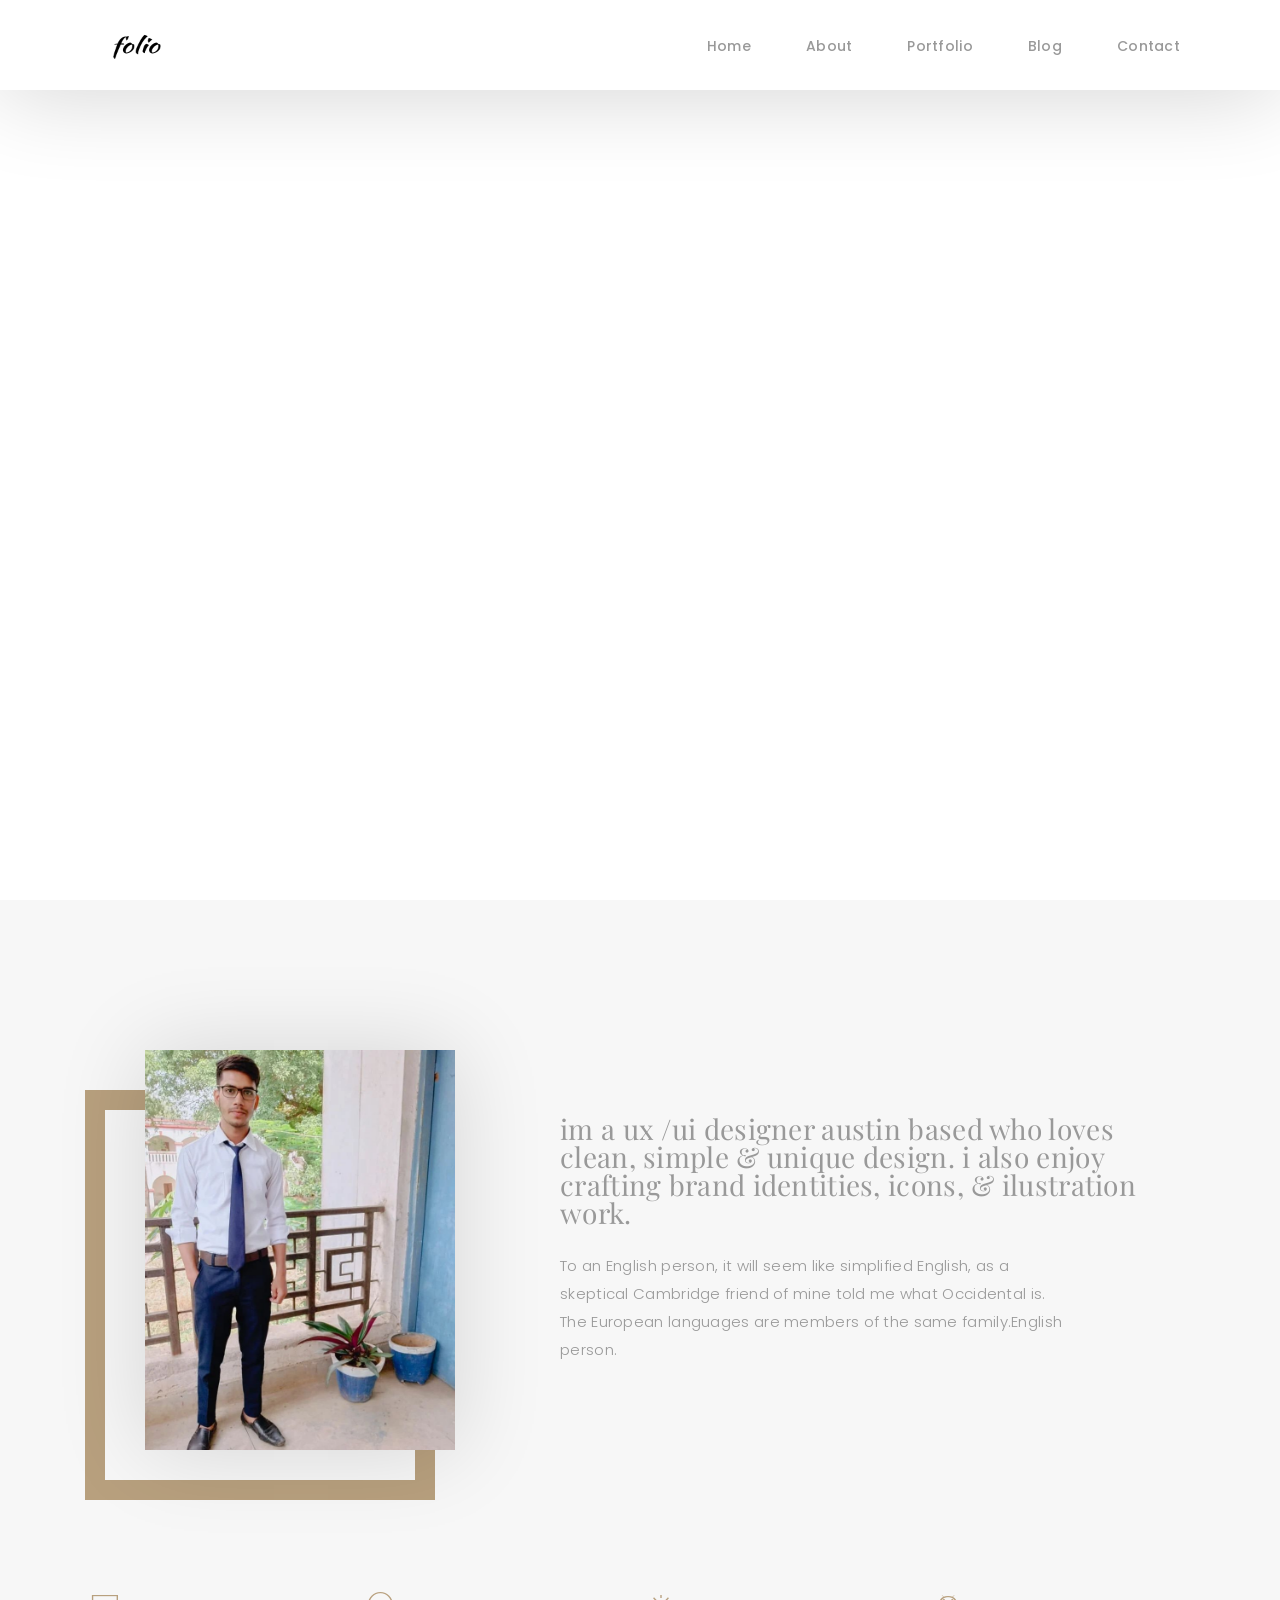
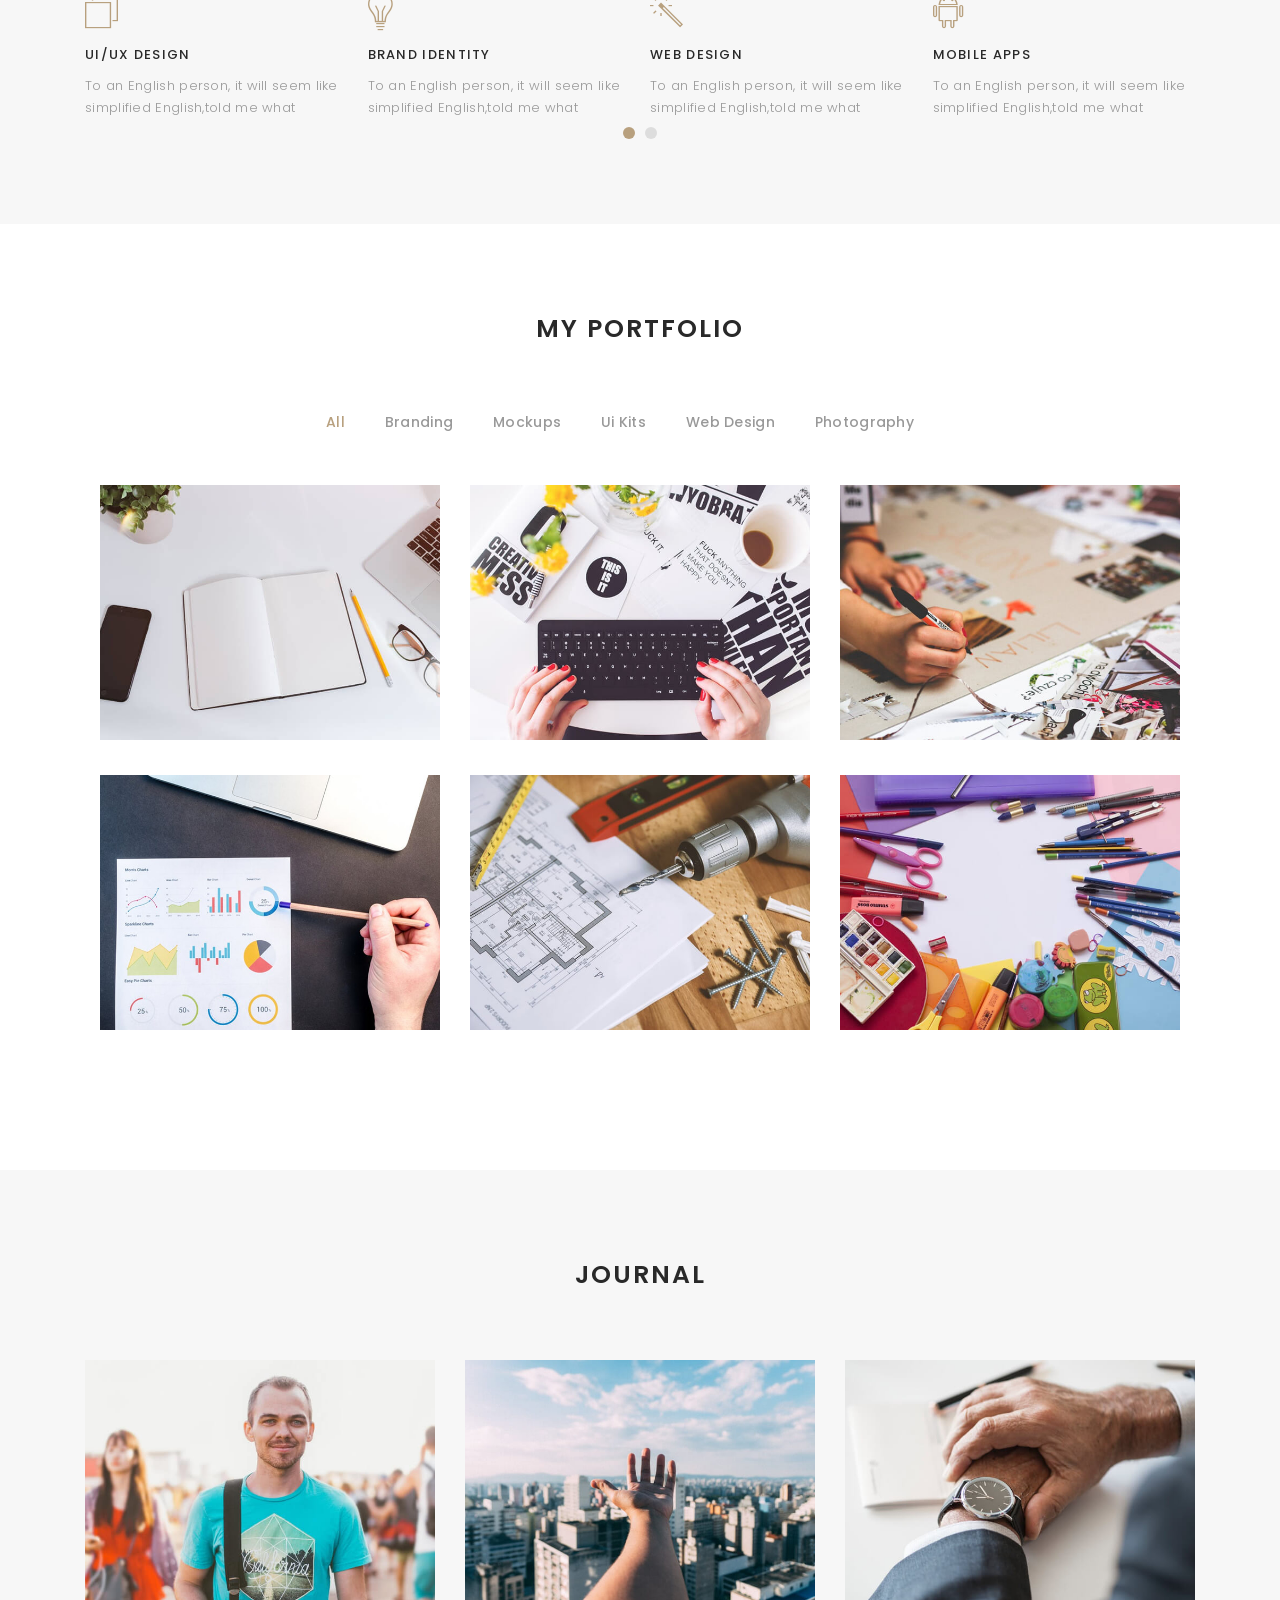
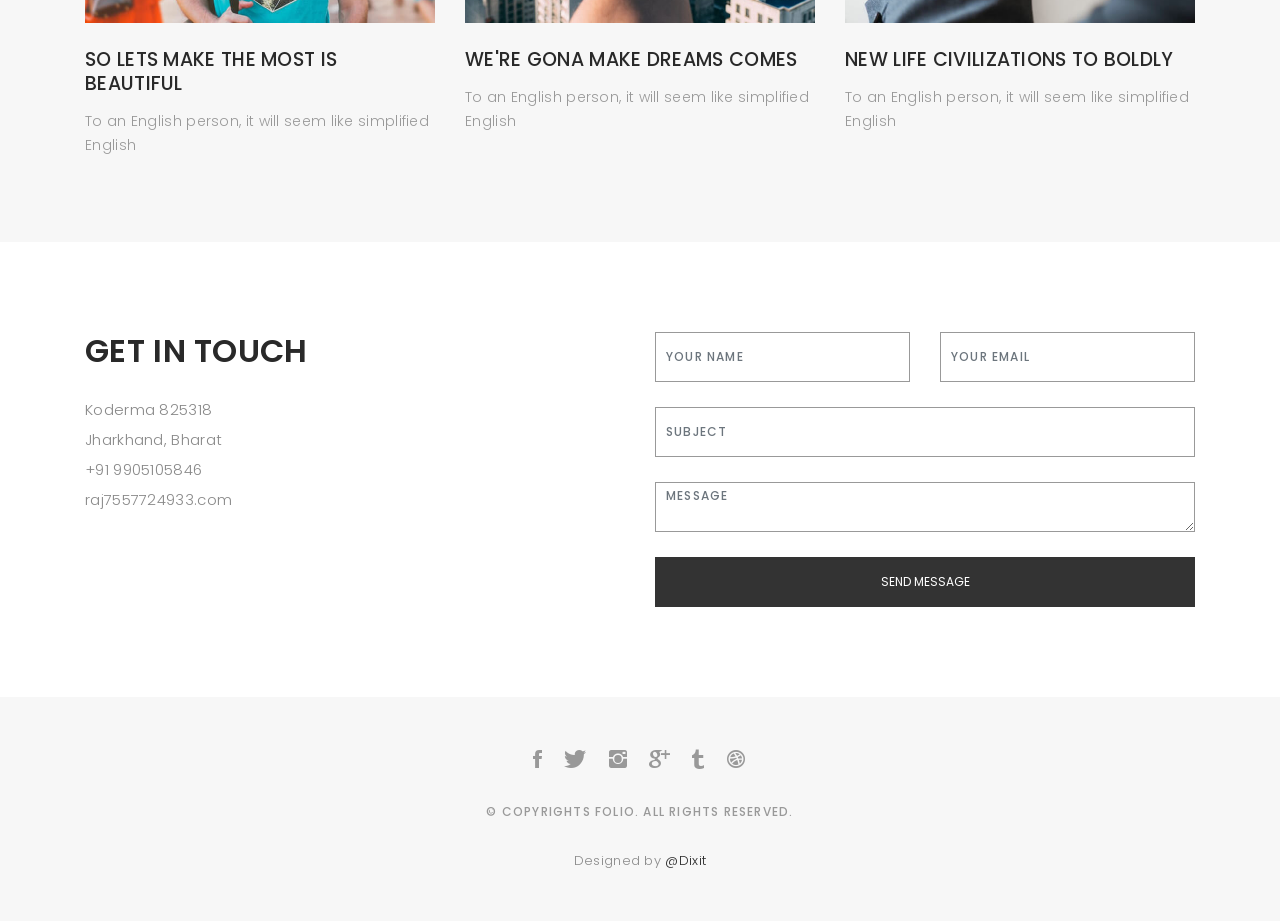
<file: index.html>
<!DOCTYPE html>
<html lang="en">

<head>
  <!-- meta -->
  <meta charset="utf-8">
  <meta content="width=device-width, initial-scale=1.0" name="viewport">

  <title>Folio - Personal Portfolio Template</title>
  <meta content="" name="keywords">
  <meta content="" name="description">

  <!-- Google Fonts -->
  <link href="https://fonts.googleapis.com/css?family=Poppins:300,300i,400,400i,500,500i,600,600i,700,700i|Playfair+Display:400,400i,700,700i,900,900i" rel="stylesheet">

  <!-- Bootstrap CSS File -->
  <link href="lib/bootstrap/css/bootstrap.min.css" rel="stylesheet">

  <!-- Libraries CSS Files -->
  <link href="lib/ionicons/css/ionicons.min.css" rel="stylesheet">
  <link href="lib/owlcarousel/assets/owl.carousel.min.css" rel="stylesheet">
  <link href="lib/magnific-popup/magnific-popup.css" rel="stylesheet">
  <link href="lib/hover/hover.min.css" rel="stylesheet">

  <!-- Main Stylesheet File -->
  <link href="css/style.css" rel="stylesheet">

  <!-- Responsive css -->
  <link href="css/responsive.css" rel="stylesheet">

  <!-- Favicon -->
  <link rel="shortcut icon" href="images/favicon.png">

  <!-- =======================================================
    Theme Name: Folio
    Theme URL: https://bootstrapmade.com/folio-bootstrap-portfolio-template/
    Author: BootstrapMade.com
    Author URL: https://bootstrapmade.com
  ======================================================= -->
</head>

<body>

  <!-- start section navbar -->
  <nav id="main-nav">
    <div class="row">
      <div class="container">

        <div class="logo">
          <a href="index.html"><img src="images/logo.png" alt="logo"></a>
        </div>

        <div class="responsive"><i data-icon="m" class="ion-navicon-round"></i></div>

        <ul class="nav-menu list-unstyled">
          <li><a href="#header" class="smoothScroll">Home</a></li>
          <li><a href="#about" class="smoothScroll">About</a></li>
          <li><a href="#portfolio" class="smoothScroll">Portfolio</a></li>
          <li><a href="#journal" class="smoothScroll">Blog</a></li>
          <li><a href="#contact" class="smoothScroll">Contact</a></li>
        </ul>

      </div>
    </div>
  </nav>
  <!-- End section navbar -->


  <!-- start section header -->
  <div id="header" class="home">

    <div class="container">
      <div class="header-content">
        <h1>I'm <span class="typed"></span></h1>
        <p>Software Developer </p>

        <ul class="list-unstyled list-social">
          <li><a href="https://www.facebook.com/profile.php?id=100022393698593"><i class="ion-social-facebook"></i></a></li>
          <li><a href="#"><i class="ion-social-twitter"></i></a></li>
          <li><a href="https://instagram.com/rajdixit_official_?utm_source=qr&igshid=MzNlNGNkZWQ4Mg=="><i class="ion-social-instagram"></i></a></li>
          <li><a href="#"><i class="ion-social-googleplus"></i></a></li>
          <li><a href="#"><i class="ion-social-tumblr"></i></a></li>
          <li><a href="#"><i class="ion-social-dribbble"></i></a></li>
        </ul>
      </div>
    </div>
  </div>
  <!-- End section header -->


  <!-- start section about us -->
  <div id="about" class="paddsection">
    <div class="container">
      <div class="row justify-content-between">

        <div class="col-lg-4 ">
          <div class="div-img-bg">
            <div class="about-img">
              <img src="images/me.jpg" class="img-responsive" alt="me">
            </div>
          </div>
        </div>

        <div class="col-lg-7">
          <div class="about-descr">

            <p class="p-heading">im a ux /ui designer austin based who loves clean, simple & unique design. i also enjoy crafting brand identities, icons, & ilustration work. </p>
            <p class="separator">To an English person, it will seem like simplified English, as a skeptical Cambridge friend of mine told me what Occidental is. The European languages are members of the same family.English person.</p>

          </div>

        </div>
      </div>
    </div>
  </div>
  <!-- end section about us -->


  <!-- start section services -->
  <div id="services">
    <div class="container">

        <div class="services-carousel owl-theme">

          <div class="services-block">

            <i class="ion-ios-browsers-outline"></i>
            <span>UI/UX DESIGN</span>
            <p class="separator">To an English person, it will seem like simplified English,told me what </p>

          </div>

          <div class="services-block">

            <i class="ion-ios-lightbulb-outline"></i>
            <span>BRAND IDENTITY</span>
            <p class="separator">To an English person, it will seem like simplified English,told me what </p>

          </div>

          <div class="services-block">

            <i class="ion-ios-color-wand-outline"></i>
            <span>WEB DESIGN</span>
            <p class="separator">To an English person, it will seem like simplified English,told me what </p>

          </div>

          <div class="services-block">

            <i class="ion-social-android-outline"></i>
            <span>MOBILE APPS</span>
            <p class="separator">To an English person, it will seem like simplified English,told me what </p>

          </div>

          <div class="services-block">

            <i class="ion-ios-analytics-outline"></i>
            <span>Analytics</span>
            <p class="separator">To an English person, it will seem like simplified English,told me what </p>

          </div>

          <div class="services-block">

            <i class="ion-ios-camera-outline"></i>
            <span>PHOTOGRAPHY</span>
            <p class="separator">To an English person, it will seem like simplified English,told me what </p>

          </div>

        </div>

    </div>

  </div>
  <!-- end section services -->


  <!-- start section portfolio -->
  <div id="portfolio" class="text-center paddsection">

    <div class="container">
      <div class="section-title text-center">
        <h2>My Portfolio</h2>
      </div>
    </div>

    <div class="container">
      <div class="row">
        <div class="col-md-12">

          <div class="portfolio-list">

            <ul class="nav list-unstyled" id="portfolio-flters">
              <li class="filter filter-active" data-filter=".all">all</li>
              <li class="filter" data-filter=".branding">branding</li>
              <li class="filter" data-filter=".mockups">mockups</li>
              <li class="filter" data-filter=".uikits">ui kits</li>
              <li class="filter" data-filter=".webdesign">web design</li>
              <li class="filter" data-filter=".photography">photography</li>
            </ul>

          </div>

          <div class="portfolio-container">

            <div class="col-lg-4 col-md-6 portfolio-thumbnail all branding uikits webdesign">
              <a class="popup-img" href="images/portfolio/1.jpg">
                <img src="images/portfolio/1.jpg" alt="img">
              </a>
            </div>

            <div class="col-lg-4 col-md-6 portfolio-thumbnail all mockups uikits photography">
              <a class="popup-img" href="images/portfolio/2.jpg">
                <img src="images/portfolio/2.jpg"  alt="img">
              </a>
            </div>

            <div class="col-lg-4 col-md-6 portfolio-thumbnail all branding webdesig photographyn">
              <a class="popup-img" href="images/portfolio/3.jpg">
                <img src="images/portfolio/3.jpg" alt="img">
              </a>
            </div>

            <div class="col-lg-4 col-md-6 portfolio-thumbnail all mockups webdesign photography">
              <a class="popup-img" href="images/portfolio/4.jpg">
                <img src="images/portfolio/4.jpg" alt="img">
              </a>
            </div>

            <div class="col-lg-4 col-md-6 portfolio-thumbnail all branding uikits photography">
              <a class="popup-img" href="images/portfolio/5.jpg">
                <img src="images/portfolio/5.jpg" alt="img">
              </a>
            </div>

            <div class="col-lg-4 col-md-6 portfolio-thumbnail all mockups uikits webdesign">
              <a class="popup-img" href="images/portfolio/6.jpg">
                <img src="images/portfolio/6.jpg" alt="img">
              </a>
            </div>

          </div>
        </div>
      </div>
    </div>

  </div>
  <!-- End section portfolio -->


  <!-- start section journal -->
  <div id="journal" class="text-left paddsection">

    <div class="container">
      <div class="section-title text-center">
        <h2>journal</h2>
      </div>
    </div>

    <div class="container">
      <div class="journal-block">
        <div class="row">

          <div class="col-lg-4 col-md-6">
            <div class="journal-info">

              <a href="blog-single.html"><img src="images/blog-post-1.jpg" class="img-responsive" alt="img"></a>

              <div class="journal-txt">

                <h4><a href="blog-single.html">SO LETS MAKE THE MOST IS BEAUTIFUL</a></h4>
                <p class="separator">To an English person, it will seem like simplified English
                </p>

              </div>

            </div>
          </div>

          <div class="col-lg-4 col-md-6">
            <div class="journal-info">

              <a href="blog-single.html"><img src="images/blog-post-2.jpg" class="img-responsive" alt="img"></a>

              <div class="journal-txt">

                <h4><a href="#blog-single.html">WE'RE GONA MAKE DREAMS COMES</a></h4>
                <p class="separator">To an English person, it will seem like simplified English
                </p>

              </div>

            </div>
          </div>

          <div class="col-lg-4 col-md-6">
            <div class="journal-info">

              <a href="blog-single.html"><img src="images/blog-post-3.jpg" class="img-responsive" alt="img"></a>

              <div class="journal-txt">

                <h4><a href="blog-single.html">NEW LIFE CIVILIZATIONS TO BOLDLY</a></h4>
                <p class="separator">To an English person, it will seem like simplified English
                </p>

              </div>

            </div>
          </div>

        </div>
      </div>
    </div>

  </div>
  <!-- End section journal -->


  <!-- start sectoion contact -->
  <div id="contact" class="paddsection">
    <div class="container">
      <div class="contact-block1">
        <div class="row">

          <div class="col-lg-6">
            <div class="contact-contact">

              <h2 class="mb-30">GET IN TOUCH</h2>

              <ul class="contact-details">
                <li><span>Koderma 825318</span></li>
                <li><span>Jharkhand, Bharat</span></li>
                <li><span>+91 9905105846</span></li>
                <li><span>raj7557724933.com</span></li>
              </ul>

            </div>
          </div>

          <div class="col-lg-6">
            <form action="" method="post" role="form" class="contactForm">
              <div class="row">

                <div id="sendmessage">Your message has been sent. Thank you!</div>
                <div id="errormessage"></div>

                <div class="col-lg-6">
                  <div class="form-group contact-block1">
                    <input type="text" name="name" class="form-control" id="name" placeholder="Your Name" data-rule="minlen:4" data-msg="Please enter at least 4 chars" />
                    <div class="validation"></div>
                  </div>
                </div>

                <div class="col-lg-6">
                  <div class="form-group">
                    <input type="email" class="form-control" name="email" id="email" placeholder="Your Email" data-rule="email" data-msg="Please enter a valid email" />
                    <div class="validation"></div>
                  </div>
                </div>

                <div class="col-lg-12">
                  <div class="form-group">
                    <input type="text" class="form-control" name="subject" id="subject" placeholder="Subject" data-rule="minlen:4" data-msg="Please enter at least 8 chars of subject" />
                    <div class="validation"></div>
                  </div>
                </div>

                <div class="col-lg-12">
                  <div class="form-group">
                    <textarea class="form-control" name="message" rows="12" data-rule="required" data-msg="Please write something for us" placeholder="Message"></textarea>
                    <div class="validation"></div>
                  </div>
                </div>

                <div class="col-lg-12">
                  <input type="submit" class="btn btn-defeault btn-send" value="Send message">
                </div>

              </div>
            </form>
          </div>
        </div>
      </div>
    </div>
  </div>
  <!-- start sectoion contact -->


  <!-- start section footer -->
  <div id="footer" class="text-center">
    <div class="container">
      <div class="socials-media text-center">

        <ul class="list-unstyled">
          <li><a href="https://www.facebook.com/profile.php?id=100022393698593"><i class="ion-social-facebook"></i></a></li>
          <li><a href="#"><i class="ion-social-twitter"></i></a></li>
          <li><a href="https://instagram.com/rajdixit_official_?utm_source=qr&igshid=MzNlNGNkZWQ4Mg=="><i class="ion-social-instagram"></i></a></li>
          <li><a href="#"><i class="ion-social-googleplus"></i></a></li>
          <li><a href="#"><i class="ion-social-tumblr"></i></a></li>
          <li><a href="#"><i class="ion-social-dribbble"></i></a></li>
        </ul>

      </div>

      <p>&copy; Copyrights Folio. All rights reserved.</p>

      <div class="credits">
        <!--
          All the links in the footer should remain intact.
          You can delete the links only if you purchased the pro version.
          Licensing information: https://bootstrapmade.com/license/
          Purchase the pro version with working PHP/AJAX contact form: https://bootstrapmade.com/buy/?theme=Folio
        -->
        Designed by <a href="https://bootstrapmade.com/">@Dixit</a>
      </div>

    </div>
  </div>
  <!-- End section footer -->

  <!-- JavaScript Libraries -->
  <script src="lib/jquery/jquery.min.js"></script>
  <script src="lib/jquery/jquery-migrate.min.js"></script>
  <script src="lib/bootstrap/js/bootstrap.bundle.min.js"></script>
  <script src="lib/typed/typed.js"></script>
  <script src="lib/owlcarousel/owl.carousel.min.js"></script>
  <script src="lib/magnific-popup/magnific-popup.min.js"></script>
  <script src="lib/isotope/isotope.pkgd.min.js"></script>

  <!-- Contact Form JavaScript File -->
  <script src="contactform/contactform.js"></script>

  <!-- Template Main Javascript File -->
  <script src="js/main.js"></script>

</body>

</html>
</file>
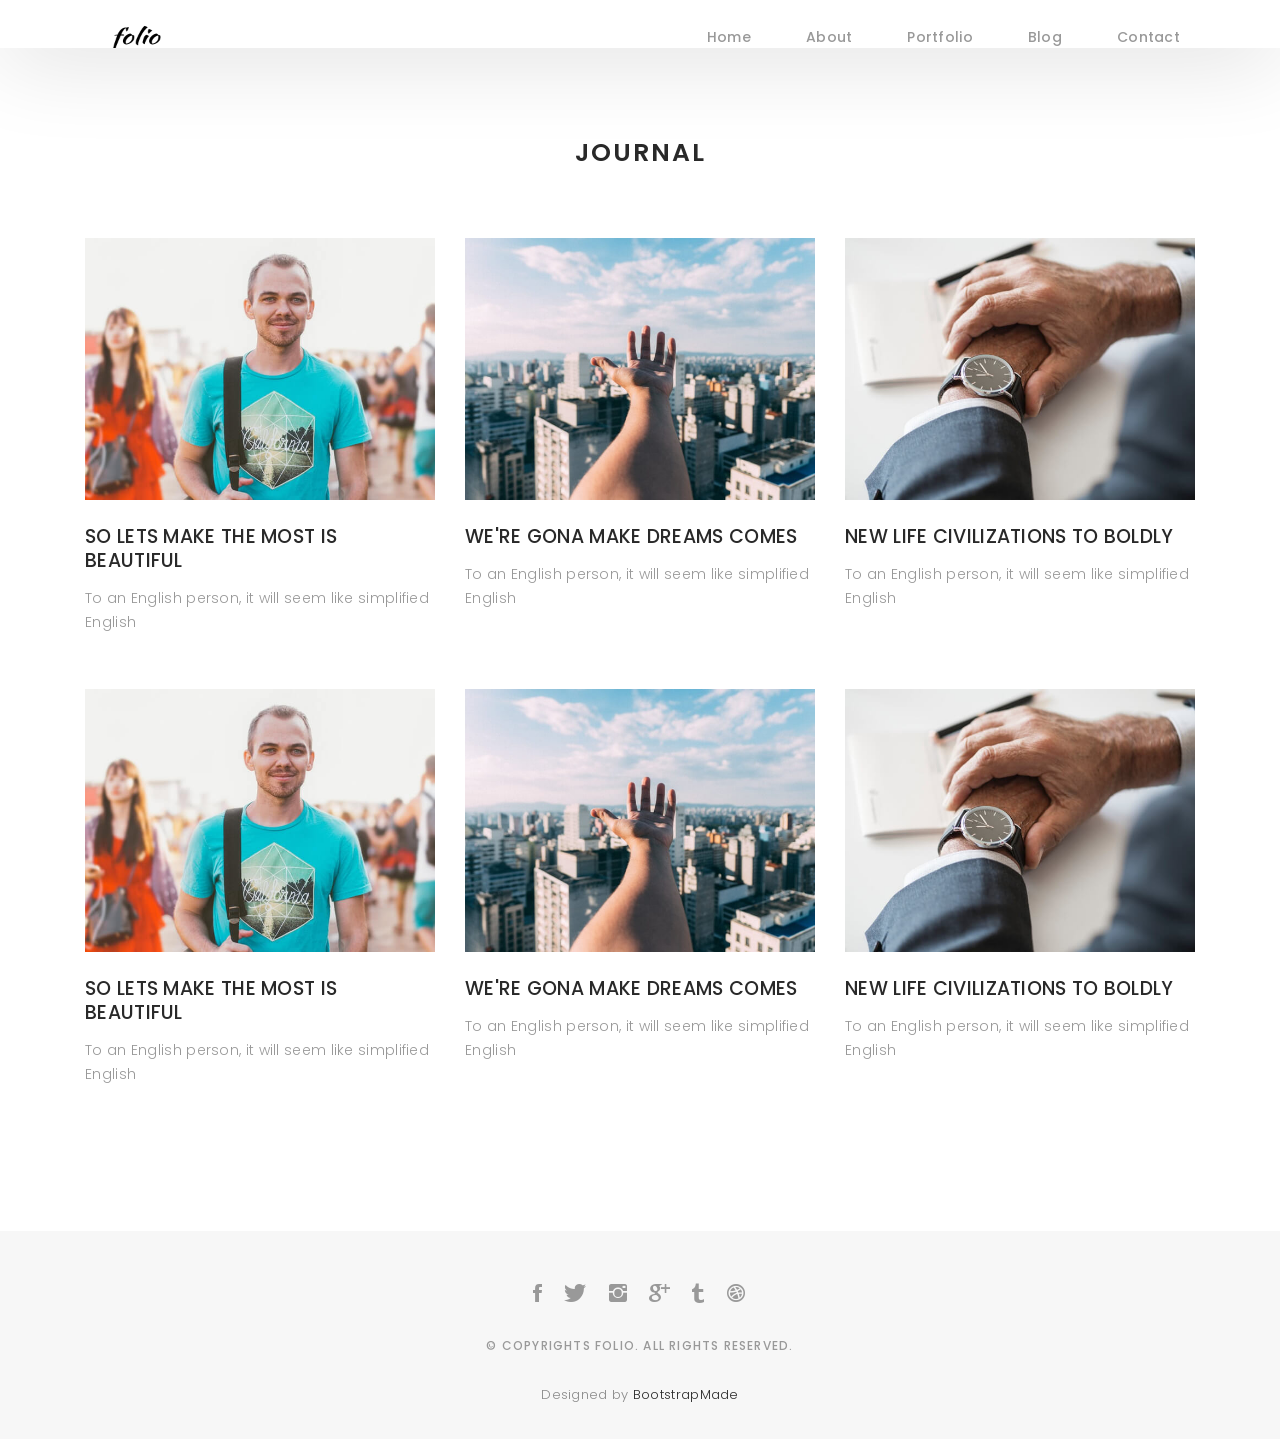
<file: blog-grid.html>
<!DOCTYPE html>
<html lang="en">

<head>
  <!-- meta -->
  <meta charset="utf-8">
  <meta content="width=device-width, initial-scale=1.0" name="viewport">

  <title>Folio - Blog Grid</title>
  <meta content="" name="keywords">
  <meta content="" name="description">

  <!-- Google Fonts -->
  <link href="https://fonts.googleapis.com/css?family=Poppins:300,300i,400,400i,500,500i,600,600i,700,700i|Playfair+Display:400,400i,700,700i,900,900i" rel="stylesheet">

  <!-- Bootstrap CSS File -->
  <link href="lib/bootstrap/css/bootstrap.min.css" rel="stylesheet">

  <!-- Libraries CSS Files -->
  <link href="lib/ionicons/css/ionicons.min.css" rel="stylesheet">
  <link href="lib/owlcarousel/assets/owl.carousel.min.css" rel="stylesheet">
  <link href="lib/magnific-popup/magnific-popup.css" rel="stylesheet">
  <link href="lib/hover/hover.min.css" rel="stylesheet">

  <!-- Blog Stylesheet File -->
  <link href="css/blog.css" rel="stylesheet">

  <!-- Main Stylesheet File -->
  <link href="css/style.css" rel="stylesheet">

  <!-- Responsive css -->
  <link href="css/responsive.css" rel="stylesheet">

  <!-- Favicon -->
  <link rel="shortcut icon" href="images/favicon.png">

  
</head>

<body>

  <!-- start section navbar -->
  <nav id="main-nav-subpage" class="subpage-nav">
    <div class="row">
      <div class="container">

        <div class="logo">
          <a href="index.html"><img src="images/logo.png" alt="logo"></a>
        </div>

        <div class="responsive"><i data-icon="m" class="ion-navicon-round"></i></div>

        <ul class="nav-menu list-unstyled">
          <li><a href="#homee" class="smoothScroll">Home</a></li>
          <li><a href="#about" class="smoothScroll">About</a></li>
          <li><a href="#portfolio" class="smoothScroll">Portfolio</a></li>
          <li><a href="#blog" class="smoothScroll">Blog</a></li>
          <li><a href="#contact" class="smoothScroll">Contact</a></li>
        </ul>

      </div>
    </div>
  </nav>
  <!-- End section navbar -->

  <!-- start section journal -->
  <div id="journal-blog" class="text-left  paddsections">

    <div class="container">
      <div class="section-title text-center">
        <h2>journal</h2>
      </div>
    </div>

    <div class="container">
      <div class="journal-block">
        <div class="row">

          <div class="col-lg-4 col-md-6">
            <div class="journal-info mb-30">

              <a href="blog-single.html"><img src="images/blog-post-1.jpg" class="img-responsive" alt="img"></a>

              <div class="journal-txt">

                <h4><a href="blog-single.html">SO LETS MAKE THE MOST IS BEAUTIFUL</a></h4>
                <p class="separator">To an English person, it will seem like simplified English
                </p>

              </div>

            </div>
          </div>

          <div class="col-lg-4 col-md-6">
            <div class="journal-info mb-30">

              <a href="blog-single.html"><img src="images/blog-post-2.jpg" class="img-responsive" alt="img"></a>

              <div class="journal-txt">

                <h4><a href="blog-single.html">WE'RE GONA MAKE DREAMS COMES</a></h4>
                <p class="separator">To an English person, it will seem like simplified English
                </p>

              </div>

            </div>
          </div>

          <div class="col-lg-4 col-md-6">
            <div class="journal-info mb-30">

              <a href="blog-single.html"><img src="images/blog-post-3.jpg" class="img-responsive" alt="img"></a>

              <div class="journal-txt">

                <h4><a href="blog-single.html">NEW LIFE CIVILIZATIONS TO BOLDLY</a></h4>
                <p class="separator">To an English person, it will seem like simplified English
                </p>

              </div>

            </div>
          </div>

          <div class="col-lg-4 col-md-6">
            <div class="journal-info mb-30">

              <a href="blog-single.html"><img src="images/blog-post-1.jpg" class="img-responsive" alt="img"></a>

              <div class="journal-txt">

                <h4><a href="blog-single.html">SO LETS MAKE THE MOST IS BEAUTIFUL</a></h4>
                <p class="separator">To an English person, it will seem like simplified English
                </p>

              </div>

            </div>
          </div>

          <div class="col-lg-4 col-md-6">
            <div class="journal-info mb-30">

              <a href="blog-single.html"><img src="images/blog-post-2.jpg" class="img-responsive" alt="img"></a>

              <div class="journal-txt">

                <h4><a href="blog-single.html">WE'RE GONA MAKE DREAMS COMES</a></h4>
                <p class="separator">To an English person, it will seem like simplified English
                </p>

              </div>

            </div>
          </div>

          <div class="col-lg-4 col-md-6">
            <div class="journal-info mb-30">

              <a href="blog-single.html"><img src="images/blog-post-3.jpg" class="img-responsive" alt="img"></a>

              <div class="journal-txt">

                <h4><a href="blog-single.html">NEW LIFE CIVILIZATIONS TO BOLDLY</a></h4>
                <p class="separator">To an English person, it will seem like simplified English
                </p>

              </div>

            </div>
          </div>

        </div>
      </div>
    </div>
  </div>
  <!-- End section journal -->


  <!-- start section footer -->
  <div id="footer" class="text-center">
    <div class="container">
      <div class="socials-media text-center">

        <ul class="list-unstyled">
          <li><a href="#"><i class="ion-social-facebook"></i></a></li>
          <li><a href="#"><i class="ion-social-twitter"></i></a></li>
          <li><a href="#"><i class="ion-social-instagram"></i></a></li>
          <li><a href="#"><i class="ion-social-googleplus"></i></a></li>
          <li><a href="#"><i class="ion-social-tumblr"></i></a></li>
          <li><a href="#"><i class="ion-social-dribbble"></i></a></li>
        </ul>

      </div>

      <p>&copy; Copyrights Folio. All rights reserved.</p>

      <div class="credits">
        <!--
          All the links in the footer should remain intact.
          You can delete the links only if you purchased the pro version.
          Licensing information: https://bootstrapmade.com/license/
          Purchase the pro version with working PHP/AJAX contact form: https://bootstrapmade.com/buy/?theme=Folio
        -->
        Designed by <a href="https://bootstrapmade.com/">BootstrapMade</a>
      </div>

    </div>
  </div>
  <!-- End section footer -->

  <!-- JavaScript Libraries -->
  <script src="lib/jquery/jquery.min.js"></script>
  <script src="lib/jquery/jquery-migrate.min.js"></script>
  <script src="lib/bootstrap/js/bootstrap.bundle.min.js"></script>
  <script src="lib/typed/typed.js"></script>
  <script src="lib/owlcarousel/owl.carousel.min.js"></script>
  <script src="lib/magnific-popup/magnific-popup.min.js"></script>
  <script src="lib/isotope/isotope.pkgd.min.js"></script>

  <!-- Contact Form JavaScript File -->
  <script src="contactform/contactform.js"></script>

  <!-- Template Main Javascript File -->
  <script src="js/main.js"></script>

</body>

</html>
</file>
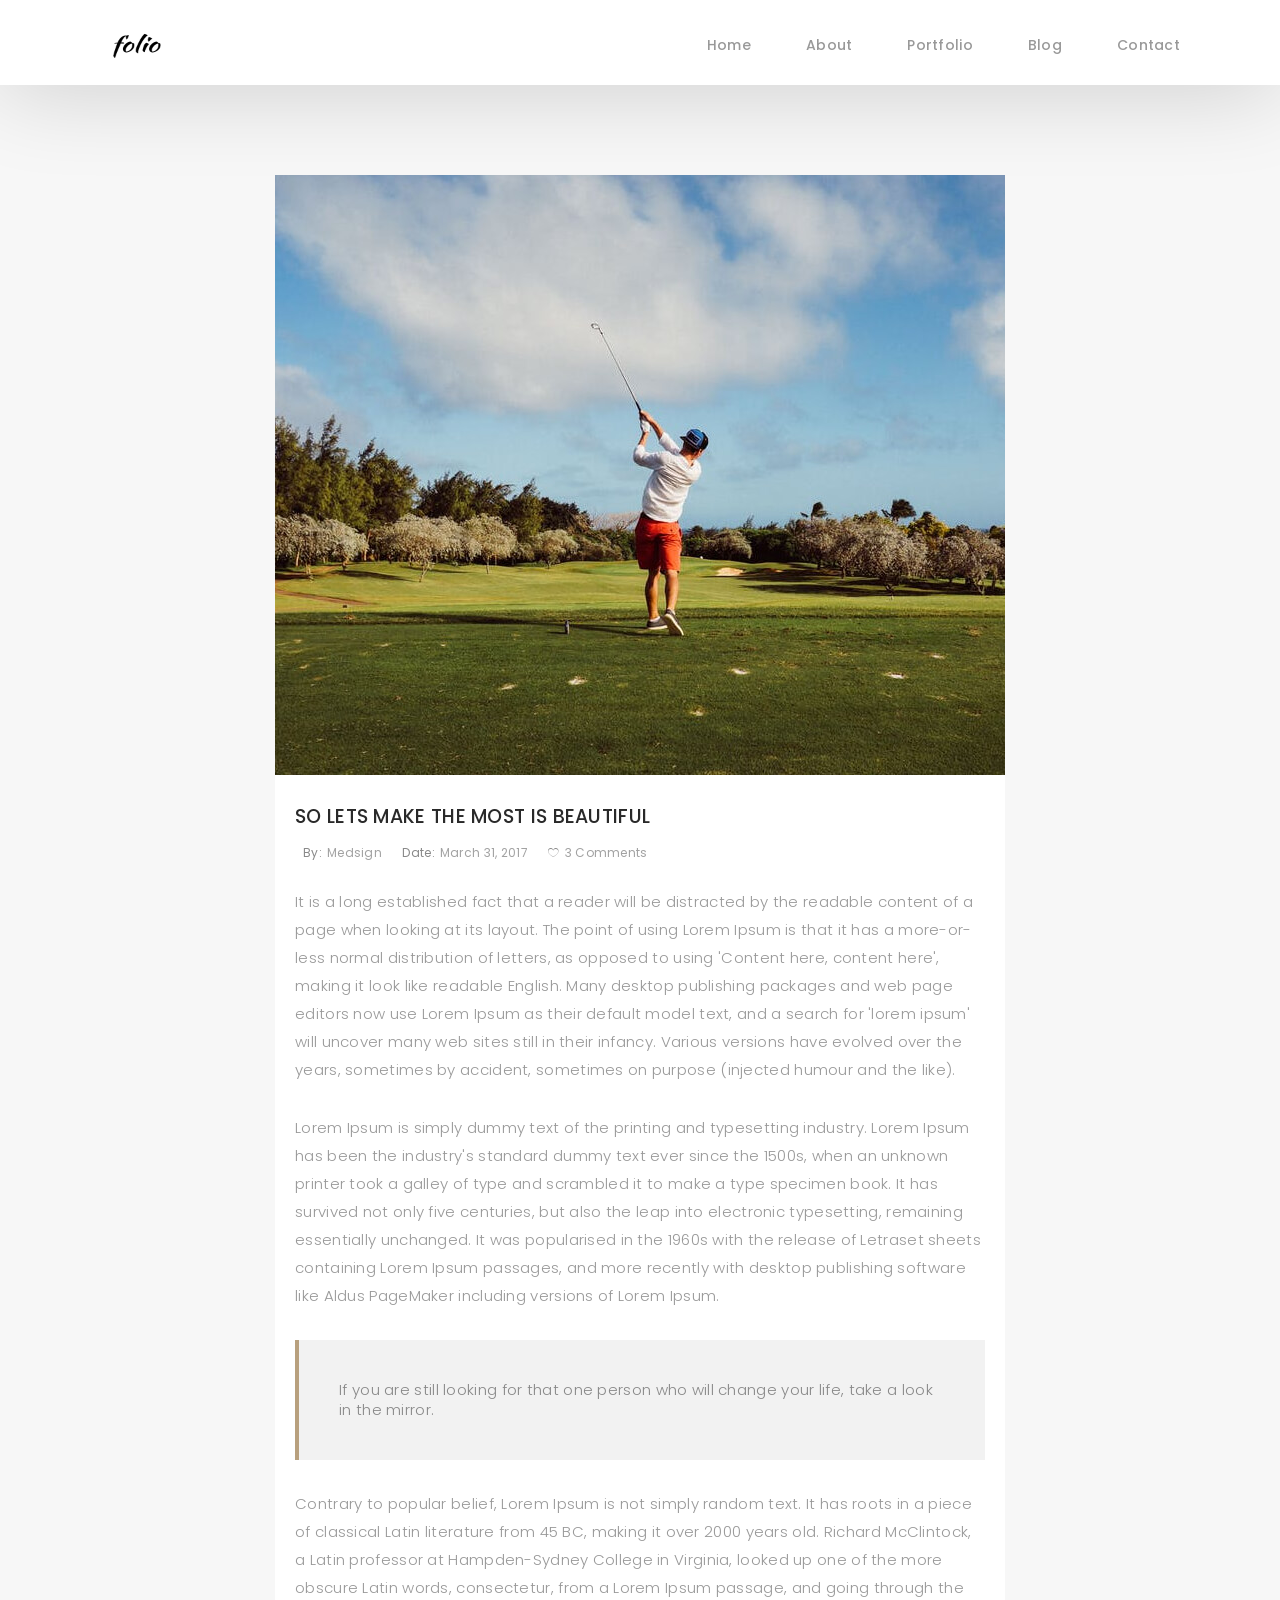
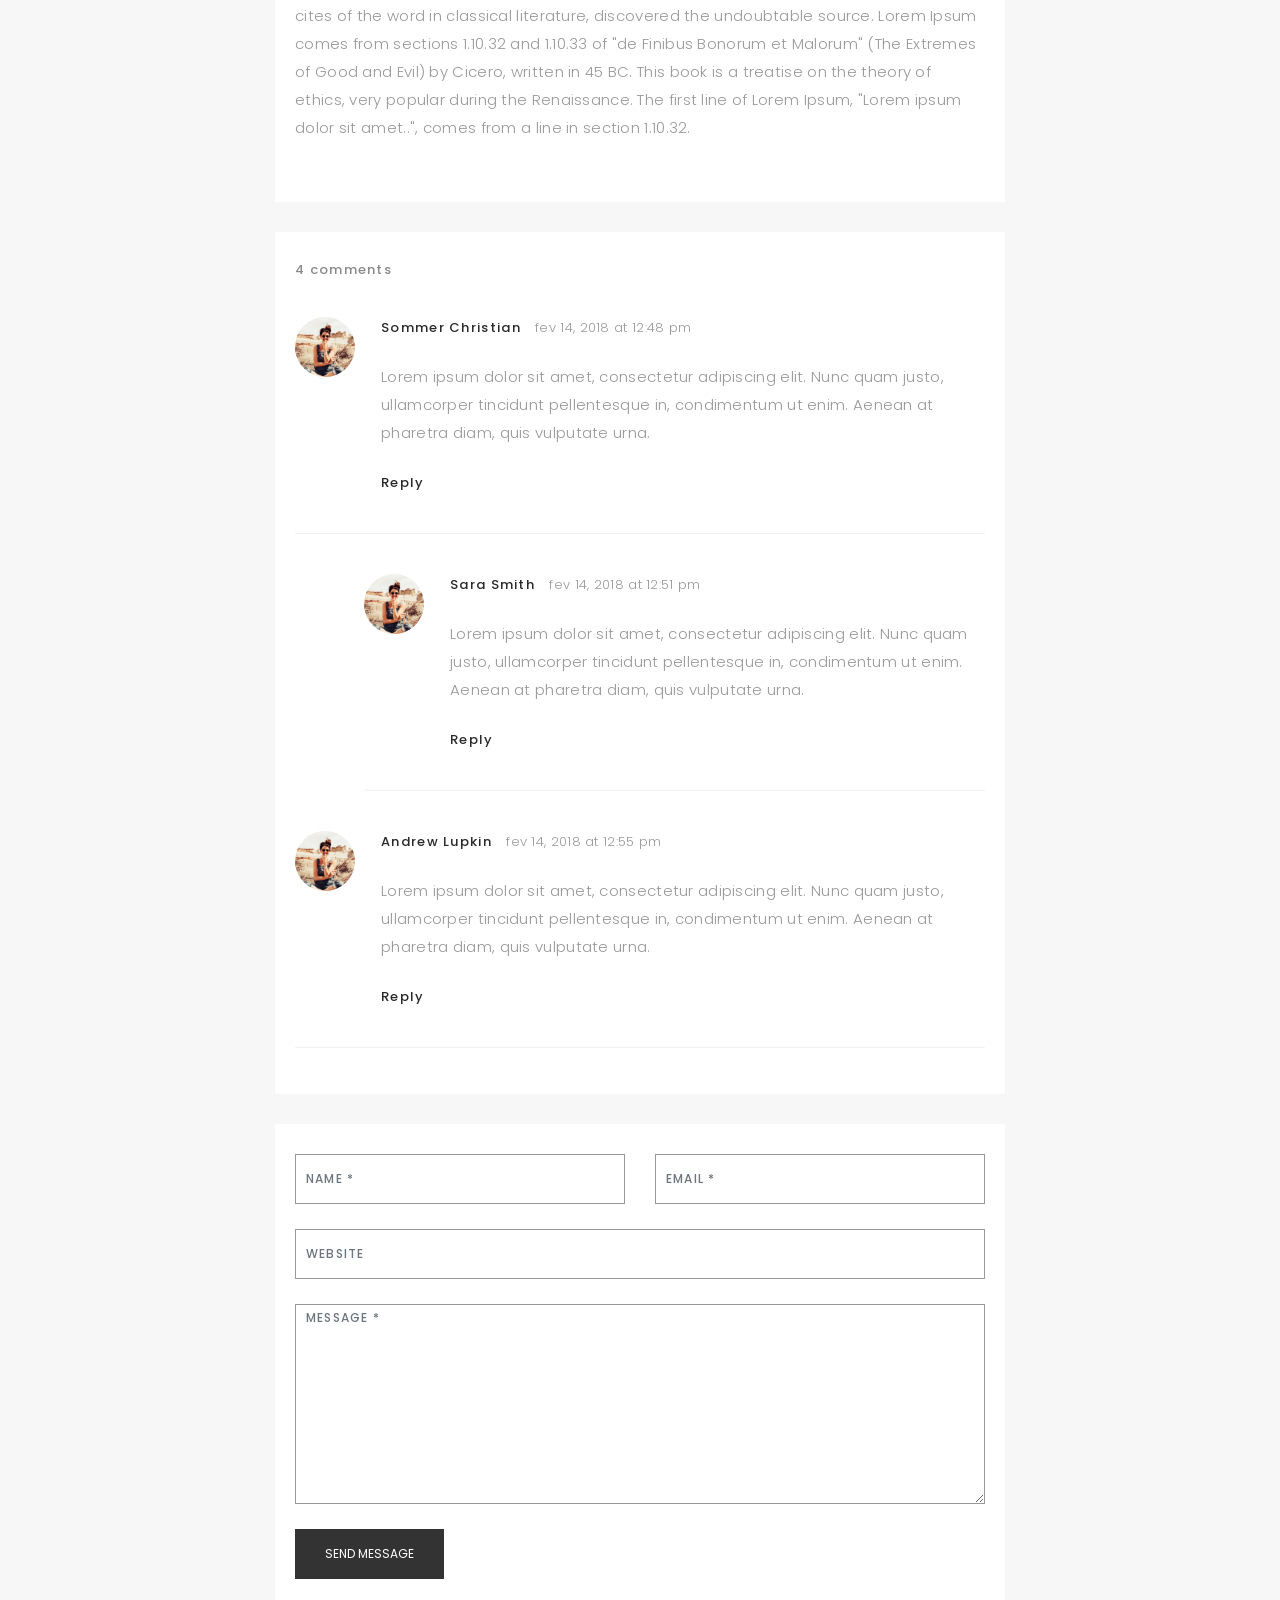
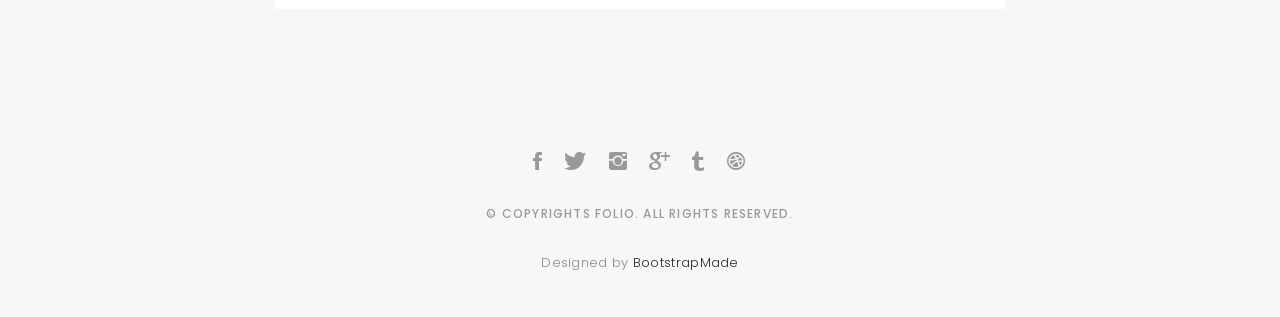
<file: blog-single.html>
<!DOCTYPE html>
<html lang="en">

<head>
  <!-- meta -->
  <meta charset="utf-8">
  <meta content="width=device-width, initial-scale=1.0" name="viewport">

  <title>Folio - Blog Singlee</title>
  <meta content="" name="keywords">
  <meta content="" name="description">

  <!-- Google Fonts -->
  <link href="https://fonts.googleapis.com/css?family=Poppins:300,300i,400,400i,500,500i,600,600i,700,700i|Playfair+Display:400,400i,700,700i,900,900i" rel="stylesheet">

  <!-- Bootstrap CSS File -->
  <link href="lib/bootstrap/css/bootstrap.min.css" rel="stylesheet">

  <!-- Libraries CSS Files -->
  <link href="lib/ionicons/css/ionicons.min.css" rel="stylesheet">
  <link href="lib/owlcarousel/assets/owl.carousel.min.css" rel="stylesheet">
  <link href="lib/magnific-popup/magnific-popup.css" rel="stylesheet">
  <link href="lib/hover/hover.min.css" rel="stylesheet">

  <!-- Blog Stylesheet File -->
  <link href="css/blog.css" rel="stylesheet">

  <!-- Main Stylesheet File -->
  <link href="css/style.css" rel="stylesheet">

  <!-- Responsive css -->
  <link href="css/responsive.css" rel="stylesheet">

  <!-- Favicon -->
  <link rel="shortcut icon" href="images/favicon.png">

  <!-- =======================================================
    Theme Name: Folio
    Theme URL: https://bootstrapmade.com/folio-bootstrap-portfolio-template/
    Author: BootstrapMade.com
    Author URL: https://bootstrapmade.com
  ======================================================= -->
</head>

<body>

  <!-- start section navbar -->
  <nav id="main-nav-subpage" class="subpage-nav">
    <div class="row">
      <div class="container">

        <div class="logo">
          <a href="index.html"><img src="images/logo.png" alt="logo"></a>
        </div>

        <div class="responsive"><i data-icon="m" class="ion-navicon-round"></i></div>

        <ul class="nav-menu list-unstyled">
          <li><a href="#homee" class="smoothScroll">Home</a></li>
          <li><a href="#about" class="smoothScroll">About</a></li>
          <li><a href="#portfolio" class="smoothScroll">Portfolio</a></li>
          <li><a href="#blog" class="smoothScroll">Blog</a></li>
          <li><a href="#contact" class="smoothScroll">Contact</a></li>
        </ul>
      </div>
    </div>
  </nav>
  <!-- End section navbar -->
  <!-- start section main content -->
  <div class="main-content paddsection">
    <div class="container">
      <div class="row justify-content-center">
        <div class="col-md-8 col-md-offset-2">
          <div class="row">
            <div class="container-main single-main">
              <div class="col-md-12">
                <div class="block-main mb-30">
                  <img src="images/blog-post-big.jpg" class="img-responsive" alt="reviews2">
                  <div class="content-main single-post padDiv">
                    <div class="journal-txt">
                      <h4><a href="#">SO LETS MAKE THE MOST IS BEAUTIFUL</a></h4>
                    </div>
                    <div class="post-meta">
                      <ul class="list-unstyled mb-0">
                        <li class="author">by:<a href="#">medsign</a></li>
                        <li class="date">date:<a href="#">March 31, 2017</a></li>
                        <li class="commont"><i class="ion-ios-heart-outline"></i><a href="#">3 Comments</a></li>
                      </ul>
                    </div>
                    <p class="mb-30">It is a long established fact that a reader will be distracted by the readable content of a page when looking at its layout. The point of using Lorem Ipsum is that it has a more-or-less normal distribution of letters, as opposed to
                      using 'Content here, content here', making it look like readable English. Many desktop publishing packages and web page editors now use Lorem Ipsum as their default model text, and a search for 'lorem ipsum' will uncover many web
                      sites still in their infancy. Various versions have evolved over the years, sometimes by accident, sometimes on purpose (injected humour and the like).</p>
                    <p class="mb-30">Lorem Ipsum is simply dummy text of the printing and typesetting industry. Lorem Ipsum has been the industry's standard dummy text ever since the 1500s, when an unknown printer took a galley of type and scrambled it to make a type
                      specimen book. It has survived not only five centuries, but also the leap into electronic typesetting, remaining essentially unchanged. It was popularised in the 1960s with the release of Letraset sheets containing Lorem Ipsum passages,
                      and more recently with desktop publishing software like Aldus PageMaker including versions of Lorem Ipsum.</p>
                    <blockquote>If you are still looking for that one person who will change your life, take a look in the mirror.</blockquote>
                    <p class="mb-30">Contrary to popular belief, Lorem Ipsum is not simply random text. It has roots in a piece of classical Latin literature from 45 BC, making it over 2000 years old. Richard McClintock, a Latin professor at Hampden-Sydney College in
                      Virginia, looked up one of the more obscure Latin words, consectetur, from a Lorem Ipsum passage, and going through the cites of the word in classical literature, discovered the undoubtable source. Lorem Ipsum comes from sections
                      1.10.32 and 1.10.33 of "de Finibus Bonorum et Malorum" (The Extremes of Good and Evil) by Cicero, written in 45 BC. This book is a treatise on the theory of ethics, very popular during the Renaissance. The first line of Lorem Ipsum,
                      "Lorem ipsum dolor sit amet..", comes from a line in section 1.10.32.</p>
                  </div>
                </div>
              </div>
              <div class="col-md-12">
                <div class="comments text-left padDiv mb-30">
                  <div class="entry-comments">
                    <h6 class="mb-30">4 comments</h6>
                    <ul class="entry-comments-list list-unstyled">
                      <li>
                        <div class="entry-comments-item">
                          <img src="images/avatar.jpg" class="entry-comments-avatar" alt="">
                          <div class="entry-comments-body">
                            <span class="entry-comments-author">Sommer Christian</span>
                            <span><a href="#">fev 14, 2018 at 12:48 pm</a></span>
                            <p class="mb-10">Lorem ipsum dolor sit amet, consectetur adipiscing elit. Nunc quam justo, ullamcorper tincidunt pellentesque in, condimentum ut enim. Aenean at pharetra diam, quis vulputate urna. </p>
                            <a class="rep" href="#">Reply</a>
                          </div>
                        </div>
                        <ul class="entry-comments-reply list-unstyled">
                          <li>
                            <div class="entry-comments-item">
                              <img src="images/avatar.jpg" class="entry-comments-avatar" alt="">
                              <div class="entry-comments-body">
                                <span class="entry-comments-author">Sara Smith</span>
                                <span><a href="#">fev 14, 2018 at 12:51 pm</a></span>
                                <p class="mb-10">Lorem ipsum dolor sit amet, consectetur adipiscing elit. Nunc quam justo, ullamcorper tincidunt pellentesque in, condimentum ut enim. Aenean at pharetra diam, quis vulputate urna.</p>
                                <a class="rep" href="#">Reply</a>
                              </div>
                            </div>
                          </li>
                        </ul>
                      </li>
                      <li>
                        <div class="entry-comments-item">
                          <img src="images/avatar.jpg" class="entry-comments-avatar" alt="">
                          <div class="entry-comments-body">
                            <span class="entry-comments-author">Andrew Lupkin</span>
                            <span><a href="#">fev 14, 2018 at 12:55 pm</a></span>
                            <p class="mb-10">Lorem ipsum dolor sit amet, consectetur adipiscing elit. Nunc quam justo, ullamcorper tincidunt pellentesque in, condimentum ut enim. Aenean at pharetra diam, quis vulputate urna. </p>
                            <a class="rep" href="#">Reply</a>
                          </div>
                        </div>
                      </li>
                    </ul>
                  </div>
                </div>
              </div>
              <div class="col-lg-12">
                <div class="cmt padDiv">
                  <form id="comment-form" method="post" action="" role="form">
                    <div class="row">
                        <div class="col-lg-6">
                          <div class="form-group">
                            <input id="form_name" type="text" name="name" class="form-control" placeholder="Name *" required="required">
                          </div>
                        </div>
                        <div class="col-lg-6">
                          <div class="form-group">
                            <input id="form_email" type="email" name="email" class="form-control" placeholder="email *" required="required">
                          </div>
                        </div>
                        <div class="col-md-12">
                          <div class="form-group">
                            <input id="form_name" type="text" name="website" class="form-control" placeholder="Website">
                          </div>
                        </div>
                        <div class="col-lg-12">
                          <div class="form-group">
                            <textarea id="form_message" name="message" class="form-control" placeholder="Message *" style="height: 200px;" required="required"></textarea>
                          </div>
                        </div>
                        <div class="col-lg-12">
                          <input type="submit" class="btn btn-defeault btn-send" value="Send message">
                        </div>
                    </div>
                  </form>
                </div>
              </div>
            </div>
          </div>
        </div>
      </div>
    </div>
  </div>
  <!--  </div> -->
  <!-- start section main content -->

  <!-- start section footer -->
  <div id="footer" class="text-center">
    <div class="container">
      <div class="socials-media text-center">

        <ul class="list-unstyled">
          <li><a href="#"><i class="ion-social-facebook"></i></a></li>
          <li><a href="#"><i class="ion-social-twitter"></i></a></li>
          <li><a href="#"><i class="ion-social-instagram"></i></a></li>
          <li><a href="#"><i class="ion-social-googleplus"></i></a></li>
          <li><a href="#"><i class="ion-social-tumblr"></i></a></li>
          <li><a href="#"><i class="ion-social-dribbble"></i></a></li>
        </ul>

      </div>

      <p>&copy; Copyrights Folio. All rights reserved.</p>

      <div class="credits">
        <!--
          All the links in the footer should remain intact.
          You can delete the links only if you purchased the pro version.
          Licensing information: https://bootstrapmade.com/license/
          Purchase the pro version with working PHP/AJAX contact form: https://bootstrapmade.com/buy/?theme=Folio
        -->
        Designed by <a href="https://bootstrapmade.com/">BootstrapMade</a>
      </div>

    </div>
  </div>
  <!-- End section footer -->

  <!-- JavaScript Libraries -->
  <script src="lib/jquery/jquery.min.js"></script>
  <script src="lib/jquery/jquery-migrate.min.js"></script>
  <script src="lib/bootstrap/js/bootstrap.bundle.min.js"></script>
  <script src="lib/typed/typed.js"></script>
  <script src="lib/owlcarousel/owl.carousel.min.js"></script>
  <script src="lib/magnific-popup/magnific-popup.min.js"></script>
  <script src="lib/isotope/isotope.pkgd.min.js"></script>

  <!-- Contact Form JavaScript File -->
  <script src="contactform/contactform.js"></script>

  <!-- Template Main Javascript File -->
  <script src="js/main.js"></script>

</body>

</html>
</file>
<file: css/responsive.css>
/** Width between 1200x to 0
 *  ~~~~~~~~~~~~~~~~~~~~~~~~~~~~~~~~~~~~
 */

@media (min-width: 1200px) {

}

/** Width between 992px to 1199px
 *  ~~~~~~~~~~~~~~~~~~~~~~~~~~~~~~~~~~~~
 */

@media (min-width: 992px) and (max-width: 1199px) {
  
}

/** Width between 768px to 991px
 *  ~~~~~~~~~~~~~~~~~~~~~~~~~~~~~~~~~~~~
 */

@media (min-width: 768px) and (max-width: 991px) {
  /* Navbar */
  nav {
    padding: 10px 15px;
  }
  .nav-menu {
    margin-top: 40px;
    display: none;
    float: none;
    width: 100%;
  }
  .nav-menu li {
    float: none;
    width: 100%;
    text-align: center;
    border-top: 1px solid #f7f7f7;
    line-height: 45px;
    margin-left: 0;
    padding-top: 10px;
    padding-bottom: 10px;
  }
  .responsive {
    float: right;
    padding-top: 15px;
    display: block;
  }
  /* About */
  .head-info .header-content .cmaster h1 {
    font-size: 32px;
  }
  #about .div-img-bg {
    padding: 0;
  }
  #about .div-img-bg .about-img img {
    margin-top: 0%;
    margin-left: calc(0% - 0px);
  }
  #about .about-descr .p-heading {
    font-size: 20px;
  }
  #about .about-descr .separator {
    max-width: 100%;
    margin-bottom: 0;
  }
  /* portfolio */
  #portfolio .portfolio-list .nav li {
    float: none;
    margin: 20px;
    display: inline-block;
  }
  /* journal */
  #journal .journal-block .journal-info {
    margin-bottom: 30px;
  }
  /* Contact */
  .contact-contact {
    margin-bottom: 30px;
  }
  /* Footer */
  #footer .socials-media ul li {
    margin-right: 0;
    margin-left: 0;
    float: none;
    display: inline-block;
  }
}

/** Width between 767px to 0
 *  ~~~~~~~~~~~~~~~~~~~~~~~~~~~~~~~~~~~~
 */

@media (max-width: 767px) {
  /* Navbar */
  nav {
    padding: 20px 15px;
  }
  .nav-menu {
    margin-top: 40px;
    display: none;
    float: none;
    width: 100%;
  }
  .nav-menu li {
    float: none;
    width: 100%;
    text-align: center;
    border-top: 1px solid #f7f7f7;
    line-height: 45px;
    margin-left: 0;
    padding-top: 10px;
    padding-bottom: 10px;
  }
  .responsive {
    float: right;
    padding-top: 15px;
    display: block;
  }
  /* About */
  .head-info .header-content h1 {
    font-size: 32px;
  }
  #about .div-img-bg {
    padding: 0;
  }
  #about .div-img-bg .about-img img {
    margin-top: 0%;
    margin-left: calc(0% - 0px);
  }
  #about .about-descr .p-heading {
    font-size: 20px;
  }
  #about .about-descr .separator {
    max-width: 100%;
    margin-bottom: 0;
  }
  /* portfolio */
  #portfolio .portfolio-list .nav li {
    float: none;
    margin: 20px;
    display: inline-block;
  }
  /* journal */
  #journal .journal-block .journal-info {
    margin-bottom: 30px;
  }
  /* Contact */
  .contact-contact {
    margin-bottom: 30px;
  }
  /* Footer */
  #footer .socials-media ul li {
    margin-right: 0;
    margin-left: 0;
    float: none;
    display: inline-block;
  }
}

/** Width between 600px to 0
 *  ~~~~~~~~~~~~~~~~~~~~~~~~~~~~~~~~~~~~
 */

@media (max-width: 600px) {
  /* Navbar */
  nav {
    padding: 20px 15px;
  }
  .nav-menu {
    margin-top: 40px;
    display: none;
    float: none;
    width: 100%;
  }
  .nav-menu li {
    float: none;
    width: 100%;
    text-align: center;
    border-top: 1px solid #f7f7f7;
    line-height: 45px;
    margin-left: 0;
    padding-top: 10px;
    padding-bottom: 10px;
  }
  .responsive {
    float: right;
    padding-top: 15px;
    display: block;
  }
  /* About */
  .head-info .header-content h1 {
    font-size: 32px;
  }
  #about .div-img-bg {
    padding: 0;
  }
  #about .div-img-bg .about-img img {
    margin-top: 0%;
    margin-left: calc(0% - 0px);
  }
  #about .about-descr .p-heading {
    font-size: 20px;
  }
  #about .about-descr .separator {
    max-width: 100%;
    margin-bottom: 0;
  }
  /* portfolio */
  #portfolio .portfolio-list .nav li {
    float: none;
    margin: 10px;
    display: inline-block;
  }
  /* journal */
  #journal .journal-block .journal-info {
    margin-bottom: 30px;
  }
  /* Contact */
  .contact-contact {
    margin-bottom: 30px;
  }
  /* Footer */
  #footer .socials-media ul li {
    margin-right: 0;
    margin-left: 0;
    float: none;
    display: inline-block;
  }
}

/** Width between 480px to 0
 *  ~~~~~~~~~~~~~~~~~~~~~~~~~~~~~~~~~~~~
 */

@media (max-width: 480px) {
  /* Navbar */
  nav {
    padding: 20px 15px;
  }
  .nav-menu {
    margin-top: 40px;
    display: none;
    float: none;
    width: 100%;
  }
  .nav-menu li {
    float: none;
    width: 100%;
    text-align: center;
    border-top: 1px solid #f7f7f7;
    line-height: 45px;
    margin-left: 0;
    padding-top: 10px;
    padding-bottom: 10px;
  }
  .responsive {
    float: right;
    padding-top: 15px;
    display: block;
  }
  /* About */
  .head-info .header-content h1 {
    font-size: 32px;
  }
  #about .div-img-bg {
    padding: 0;
  }
  #about .div-img-bg .about-img img {
    margin-top: 0%;
    margin-left: calc(0% - 0px);
  }
  #about .about-descr .p-heading {
    font-size: 20px;
  }
  #about .about-descr .separator {
    max-width: 100%;
    margin-bottom: 0;
  }
  /* portfolio */
  #portfolio .portfolio-list .nav li {
    float: none;
    margin: 20px;
  }
  /* journal */
  #journal .journal-block .journal-info {
    margin-bottom: 30px;
  }
  /* Contact */
  .contact-contact {
    margin-bottom: 30px;
  }
  /* Footer */
  #footer .socials-media ul li {
    margin-right: 0;
    margin-left: 0;
    float: none;
    display: inline-block;
  }
}

/** Width between 320px to 0
 *  ~~~~~~~~~~~~~~~~~~~~~~~~~~~~~~~~~~~~
 */

@media (max-width: 320px) {
  /* Navbar */
  nav {
    padding: 20px 15px;
  }
  .nav-menu {
    margin-top: 40px;
    display: none;
    float: none;
    width: 100%;
  }
  .nav-menu li {
    float: none;
    width: 100%;
    text-align: center;
    border-top: 1px solid #f7f7f7;
    line-height: 45px;
    margin-left: 0;
    padding-top: 10px;
    padding-bottom: 10px;
  }
  .responsive {
    float: right;
    padding-top: 15px;
    display: block;
  }
  /* About */
  .head-info .header-content h1 {
    font-size: 32px;
  }
  #about .div-img-bg {
    padding: 0;
  }
  #about .div-img-bg .about-img img {
    margin-top: 0%;
    margin-left: calc(0% - 0px);
  }
  #about .about-descr .p-heading {
    font-size: 20px;
  }
  #about .about-descr .separator {
    max-width: 100%;
    margin-bottom: 0;
  }
  /* portfolio */
  #portfolio .portfolio-list .nav li {
    float: none;
    margin: 20px;
  }
  /* journal */
  #journal .journal-block .journal-info {
    margin-bottom: 30px;
  }
  /* Contact */
  .contact-contact {
    margin-bottom: 30px;
  }
  /* Footer */
  #footer .socials-media ul li {
    margin-right: 0;
    margin-left: 0;
    float: none;
    display: inline-block;
  }
  /* Single page */
  .entry-comments-body span {
    display: inline-block;
    margin-right: 0;
  }
}
</file>
<file: css/blog.css>
/*-----------------------------------------------------------------------------------*/

/*  -  Navbar fixd page
/*-----------------------------------------------------------------------------------*/

.subpage-nav {
  display: block !important;
  position: relative;
}

/*-----------------------------------------------------------------------------------*/

/*  /* Single page */

/*-----------------------------------------------------------------------------------*/

/* main content */

.main-content {
  background: #f7f7f7;
}

.main-content .container-main {
  display: inline-block;
  width: 100%;
}

.main-content .container-main .block-main {
  margin-bottom: 30px;
  overflow: hidden;
}

.container-main .block-main .content-main {
  background: #fff none repeat scroll 0 0;
  display: inline-block;
  width: 100%;
}

.journal-txt h4 a {
  display: block;
  font-size: 19px;
  line-height: 24px;
  margin: 0 0 13px 0;
  font-weight: 500;
  color: #292929;
  -moz-transition: all 0.5s ease-in-out 0s;
  -ms-transition: all 0.5s ease-in-out 0s;
  -o-transition: all 0.5s ease-in-out 0s;
  -webkit-transition: all 0.5s ease-in-out 0s;
  transition: all 0.5s ease-in-out 0s;
}

.journal-txt h4 a:hover {
  color: #b8a07e;
  -moz-transition: all 0.5s ease-in-out 0s;
  -ms-transition: all 0.5s ease-in-out 0s;
  -o-transition: all 0.5s ease-in-out 0s;
  -webkit-transition: all 0.5s ease-in-out 0s;
  transition: all 0.5s ease-in-out 0s;
}

.post-meta ul li {
  font-size: 12px;
  font-weight: normal;
  margin-left: 8px;
  margin-right: 8px;
  text-transform: capitalize;
  display: inline-block;
  float: none;
}

.content-main .post-meta a {
  color: #a2a2a2;
  margin-left: 5px;
}

/* Commonts */

.comments {
  background: #fff;
}

.entry-comments h6 {
  margin-right: 10px;
  font-size: 13px;
  letter-spacing: 0.1em;
  font-weight: 500;
}

.entry-comments-item {
  margin-top: 40px;
  padding-bottom: 40px;
  border-bottom: 1px solid #f2f2f2;
}

.entry-comments-avatar {
  position: absolute;
  display: block;
  border-radius: 50%;
  width: 60px;
  height: 60px;
}

.entry-comments-body {
  padding-left: 86px;
}

.entry-comments-author {
  margin-right: 10px;
  font-size: 13px;
  color: #292929;
  letter-spacing: 0.1em;
  font-weight: 500;
}

.rep {
  font-size: 13px;
  color: #292929;
  letter-spacing: 0.1em;
  font-weight: 500;
  text-transform: capitalize;
}

.entry-comments span a {
  font-size: 13px;
  color: #999;
}

.entry-comments-reply {
  padding-left: 10%;
}

/* Commonts form */

.cmt {
  background: #fff;
}

blockquote {
  padding: 40px;
  background-color: #f2f2f2;
  margin: 30px 0;
  border: none;
  border-left: 4px solid #b8a07e;
}
</file>
<file: css/style.css>
/*
  Theme Name: Folio
  Theme URL: https://bootstrapmade.com/folio-bootstrap-portfolio-template/
  Author: BootstrapMade.com
  Author URL: https://bootstrapmade.com
*/

/*  General Styling
/*-----------------------------------------------------------------------------------*/

body {
  background: #ffffff;
  color: #898989;
  font-family: 'Poppins', helvetica;
  font-size: 15px;
  font-weight: 300;
  line-height: 20px;
  letter-spacing: 0.02em;
  overflow-x: hidden;
  margin: 0 auto;
  padding: 0;
  -moz-box-sizing: border-box;
  -ms-box-sizing: border-box;
  -o-box-sizing: border-box;
  -webkit-box-sizing: border-box;
  box-sizing: border-box;
}

h1, h2, h3, h4, h5, h6 {
  margin: 0;
}

h2 {
  color: #292929;
  font-weight: 600;
}

h4 {
  color: #292929;
  font-size: 14px;
  font-weight: 600;
}

a {
  color: #292929;
  text-decoration: none !important;
  -moz-transition: all 0.5s ease-in-out 0s;
  -ms-transition: all 0.5s ease-in-out 0s;
  -o-transition: all 0.5s ease-in-out 0s;
  -webkit-transition: all 0.5s ease-in-out 0s;
  transition: all 0.5s ease-in-out 0s;
}

a:hover {
  -moz-transition: all 0.5s ease-in-out 0s;
  -ms-transition: all 0.5s ease-in-out 0s;
  -o-transition: all 0.5s ease-in-out 0s;
  -webkit-transition: all 0.5s ease-in-out 0s;
  transition: all 0.5s ease-in-out 0s;
}

a:hover, a:focus {
  color: #b8a07e;
  text-decoration: underline;
}

nav ul li a {
  padding: 2px 0 0 0;
  position: relative;
  display: block;
  font-size: 12px;
  color: #999999;
  letter-spacing: 0.1em;
  font-weight: 500;
  line-height: 14px;
  text-transform: uppercase;
  -moz-transition: all 0.5s ease-in-out 0s;
  -ms-transition: all 0.5s ease-in-out 0s;
  -o-transition: all 0.5s ease-in-out 0s;
  -webkit-transition: all 0.5s ease-in-out 0s;
  transition: all 0.5s ease-in-out 0s;
}

p {
  margin: 25px 0;
  padding: 0;
  font-size: 15px;
  color: #999999;
  line-height: 28px;
}

::-moz-selection {
  background: #b8a07e;
  color: #fff;
}

::selection {
  background: #b8a07e;
  color: #fff;
}

.btn {
  background: #333;
  border: medium none;
  border-radius: 0;
  color: #fff;
  font-size: 12px;
  height: 50px;
  line-height: 50px;
  padding: 0 30px;
  text-transform: uppercase;
}

.btn:hover, .btn:focus {
  color: #fff;
}

.padDiv {
  padding: 30px 20px;
}

.section-title {
  margin-bottom: 70px;
}

.section-title h2 {
  font-size: 25px;
  letter-spacing: 2px;
  text-transform: uppercase;
}

.form-control {
  background-color: transparent;
  border: 1px solid #999;
  border-radius: 0;
  color: #999999;
  font-size: 12px;
  font-weight: 500;
  height: 50px;
  letter-spacing: 0.1em;
  padding-left: 10px;
  margin: 0 0 25px 0;
  line-height: 14px;
  text-transform: uppercase;
}

.form-control:focus {
  box-shadow: none;
  outline: 0 none;
}

.paddsection {
  padding-top: 90px;
  padding-bottom: 90px;
}

.paddsections {
  padding-top: 90px;
  padding-bottom: 90px !important;
}

.hvr-shutter-in-horizontal::before {
  background: #333;
}

.hvr-shutter-in-horizontal:hover {
  background: #b8a07e;
}

.mb-30 {
  margin-bottom: 30px;
}

/*-----------------------------------------------------------------------------------*/
/*  Navbar Top
/*-----------------------------------------------------------------------------------*/

nav {
  position: fixed;
  background: #fff;
  z-index: 1000;
  width: 100%;
  padding: 20px;
  display: none;
  -webkit-box-shadow: 0px 2px 92px 0px rgba(0, 0, 0, 0.18);
  -moz-box-shadow: 0px 2px 92px 0px rgba(0, 0, 0, 0.18);
  box-shadow: 0px 2px 92px 0px rgba(0, 0, 0, 0.18);
}

.nav-menu {
  float: right;
  line-height: 32px;
  margin-bottom: 0;
  padding-top: 16px;
}

nav ul li {
  float: left;
  margin-right: 15px;
  font-family: 'Poppins', sans-serif;
  font-size: 14px;
  margin-left: 40px;
}

nav ul li a {
  padding: 2px 0 0 0;
  position: relative;
  display: block;
  font-size: 14px;
  color: #999999;
  font-family: 'Poppins', helvetica;
  font-weight: 500;
  line-height: 16px;
  text-transform: uppercase;
  letter-spacing: 0.02em;
  text-transform: capitalize;
}

.logo {
  float: left;
}

.logo img {
  width: 100px;
  height: 50px;
}

.responsive {
  display: none;
  font-size: 23px;
}

.active {
  color: #afafaf;
}

/*----------------------------------------------------------------------------------*/
/*  Header
/*-----------------------------------------------------------------------------------*/

#header {
  background: url("https://source.unsplash.com/1920x1080/?software,developer") repeat scroll center center / cover;
  height: 100vh;
  width: 100%;
}


#header .header-content {
  height: 100vh;
  text-align: left;
  width: 100%;
  display: flex;
  justify-content: center;
  flex-direction: column;
}

.header-content h1 {
  font-size: 40px;
  font-weight: 700;
  margin-bottom: 10px;
  text-transform: uppercase;
  color: #fff;
}

.header-content p {
  font-size: 13px;
  letter-spacing: 5px;
  margin-top: 0;
  margin-bottom: 30px;
  text-transform: capitalize;
  color: #fff;
  font-weight: 500;
}

.header-content .list-social li {
  float: left;
  margin-right: 20px;
}

.header-content .list-social li i {
  color: #fff;
  font-size: 15px;
}

/*-----------------------------------------------------------------------------------*/
/*  Aout-us
/*-----------------------------------------------------------------------------------*/

#about {
  width: 100%;
  height: auto;
  background: #f7f7f7;
  padding-top: 190px;
}

#about .div-img-bg {
  padding-bottom: 30px;
  border: 20px solid #b8a07e;
}

#about .div-img-bg .about-img img {
  width: 100%;
  box-shadow: 0px 0px 85px 0px rgba(0, 0, 0, 0.14);
  margin-top: -60px;
  margin-left: 40px;
  height: 400px;
  object-fit: cover;
}

#about .about-descr .p-heading {
  font-family: 'Playfair Display', serif;
  font-size: 28px;
  text-align: left;
}

#about .about-descr .separator {
  max-width: 80%;
  margin-bottom: 0;
  text-align: left;
}

/*-----------------------------------------------------------------------------------*/
/*   Services
/*-----------------------------------------------------------------------------------*/

#services {
  background: #f7f7f7;
  position: relative;
  padding-bottom: 80px;
}

.owl-item {
  float: left;
}
.services-block span {
  margin: 10px 0;
  position: relative;
  font-size: 13px;
  color: #292929;
  letter-spacing: 0.1em;
  font-weight: 500;
  text-transform: uppercase;
  display: block;
}

.services-block .separator {
  margin: 0;
  font-size: 13px;
  line-height: 22px;
}

.services-block i {
  font-size: 44px;
  color: #b8a07e;
  line-height: 44px;
}


.services-carousel  .owl-stage-outer {
  overflow: hidden;
}

.services-carousel .owl-dots {
  margin-top: 5px;
  text-align: center;
}

.services-carousel .owl-dot {
  display: inline-block;
  margin: 0 5px;
  width: 12px !important;
  height: 12px !important;
  border-radius: 50%;
  border: 0;
  padding: 0 !important;
  background-color: #ddd;
  cursor: pointer;
}

.services-carousel .owl-dot.active {
  background-color: #b8a07e;
}

.owl-nav {
  display: none;
}


/*-----------------------------------------------------------------------------------*/
/*  Portfolio
/*-----------------------------------------------------------------------------------*/

#portfolio {
  position: relative;
  padding-bottom: 50px;
}

#portfolio .portfolio-list {
  margin-bottom: 50px;
}

#portfolio .portfolio-list .nav {
  display: inline-block;
  margin: 0;
}

#portfolio .portfolio-list .nav li {
  margin: 0 40px 0 0;
  float: left;
  font-size: 14px;
  color: #999999;
  line-height: 16px;
  cursor: pointer;
  font-family: 'Poppins', helvetica;
  font-weight: 500;
  letter-spacing: 0.02em;
  text-transform: capitalize;
  -moz-transition: all 0.5s ease-in-out 0s;
  -ms-transition: all 0.5s ease-in-out 0s;
  -o-transition: all 0.5s ease-in-out 0s;
  -webkit-transition: all 0.5s ease-in-out 0s;
  transition: all 0.5s ease-in-out 0s;
}

#portfolio .portfolio-list .nav li:hover, #portfolio .portfolio-list .nav li.filter-active  {
  color: #b8a07e;
  -moz-transition: all 0.5s ease-in-out 0s;
  -ms-transition: all 0.5s ease-in-out 0s;
  -o-transition: all 0.5s ease-in-out 0s;
  -webkit-transition: all 0.5s ease-in-out 0s;
  transition: all 0.5s ease-in-out 0s;
}

#portfolio .portfolio-container {
  display: inline-block;
  margin-bottom: 50px;
  width: 100%;
}

.portfolio-thumbnail {
  margin-bottom: 30px;
  overflow: hidden;
  min-height: 260px;
}

.portfolio-thumbnail img {
  max-width: 100%;
}

/*-----------------------------------------------------------------------------------*/
/*  Journal
/*-----------------------------------------------------------------------------------*/

#journal,  #journal-blog {
  height: auto;
  width: 100%;
  background: #f7f7f7;
  padding-bottom: 60px;
  position: relative;
}

#journal-blog {
  background: #fff;
  padding-bottom: 30px;
}

#journal .journal-block {
  display: inline-block;
  height: auto;
  width: 100%;
}

#journal .journal-block .journal-info {
  position: relative;
}

.journal-block .journal-info img {
  max-width: 100%;
}

.journal-block .journal-info .journal-txt {
  padding: 25px 0px;
  position: relative;
}

.journal-block .journal-info .journal-txt h4 a {
  display: block;
  font-size: 19px;
  line-height: 24px;
  margin: 0 0 13px 0;
  font-weight: 500;
  color: #292929;
  -moz-transition: all 0.5s ease-in-out 0s;
  -ms-transition: all 0.5s ease-in-out 0s;
  -o-transition: all 0.5s ease-in-out 0s;
  -webkit-transition: all 0.5s ease-in-out 0s;
  transition: all 0.5s ease-in-out 0s;
}

.journal-block .journal-info .journal-txt h4 a:hover {
  color: #b8a07e;
  -moz-transition: all 0.5s ease-in-out 0s;
  -ms-transition: all 0.5s ease-in-out 0s;
  -o-transition: all 0.5s ease-in-out 0s;
  -webkit-transition: all 0.5s ease-in-out 0s;
  transition: all 0.5s ease-in-out 0s;
}

.journal-block .journal-info .journal-txt p {
  margin: 0;
  font-size: 14px;
  line-height: 24px;
}

/*-----------------------------------------------------------------------------------*/
/*  Contact
/*-----------------------------------------------------------------------------------*/

#contact {
  height: auto;
  width: 100%;
}

.contact-details {
  list-style: none;
  margin: 0;
  padding: 0;
}

.contact-details li {
  padding-bottom: 10px;
}

#contact input, #contact textarea {
  width: 100%;
}


#contact  #sendmessage {
  color: #18d26e;
  border: 1px solid #18d26e;
  display: none;
  text-align: center;
  padding: 15px;
  font-weight: 600;
  margin: 15px;
}

#contact  #errormessage {
  color: red;
  display: none;
  border: 1px solid red;
  text-align: center;
  padding: 15px;
  font-weight: 600;
  margin: 15px;
}

#contact #sendmessage.show, #contact #errormessage.show, #contact .show {
  display: block;
}

#contact .validation {
  color: red;
  display: none;
  margin: 0 0 20px;
  font-weight: 400;
  font-size: 13px;
}

/*-----------------------------------------------------------------------------------*/
/*  Footer
/*-----------------------------------------------------------------------------------*/

#footer {
  background: #f7f7f7;
  padding-top: 50px;
  padding-bottom: 50px;
}

#footer .socials-media {
  width: 100%;
}

#footer .socials-media ul {
  display: inline-block;
  float: none;
  margin: 0 0 20px 0;
}

#footer .socials-media ul li {
  float: left;
  margin-left: 10px;
  margin-right: 10px;
}

#footer .socials-media ul li a {
  font-size: 24px;
  color: #999;
  letter-spacing: 0.1em;
  font-weight: 500;
  background: transparent;
  text-transform: uppercase;
  -moz-transition: all 0.5s ease-in-out 0s;
  -ms-transition: all 0.5s ease-in-out 0s;
  -o-transition: all 0.5s ease-in-out 0s;
  -webkit-transition: all 0.5s ease-in-out 0s;
  transition: all 0.5s ease-in-out 0s;
}

#footer .socials-media ul li a:hover {
  color: #b8a07e;
  -moz-transition: all 0.5s ease-in-out 0s;
  -ms-transition: all 0.5s ease-in-out 0s;
  -o-transition: all 0.5s ease-in-out 0s;
  -webkit-transition: all 0.5s ease-in-out 0s;
  transition: all 0.5s ease-in-out 0s;
}

#footer p {
  font-size: 12px;
  letter-spacing: 0.1em;
  font-weight: 500;
  margin-top: 0;
  text-transform: uppercase;
}

.credits {
  font-size: 13px;
}
</file>
